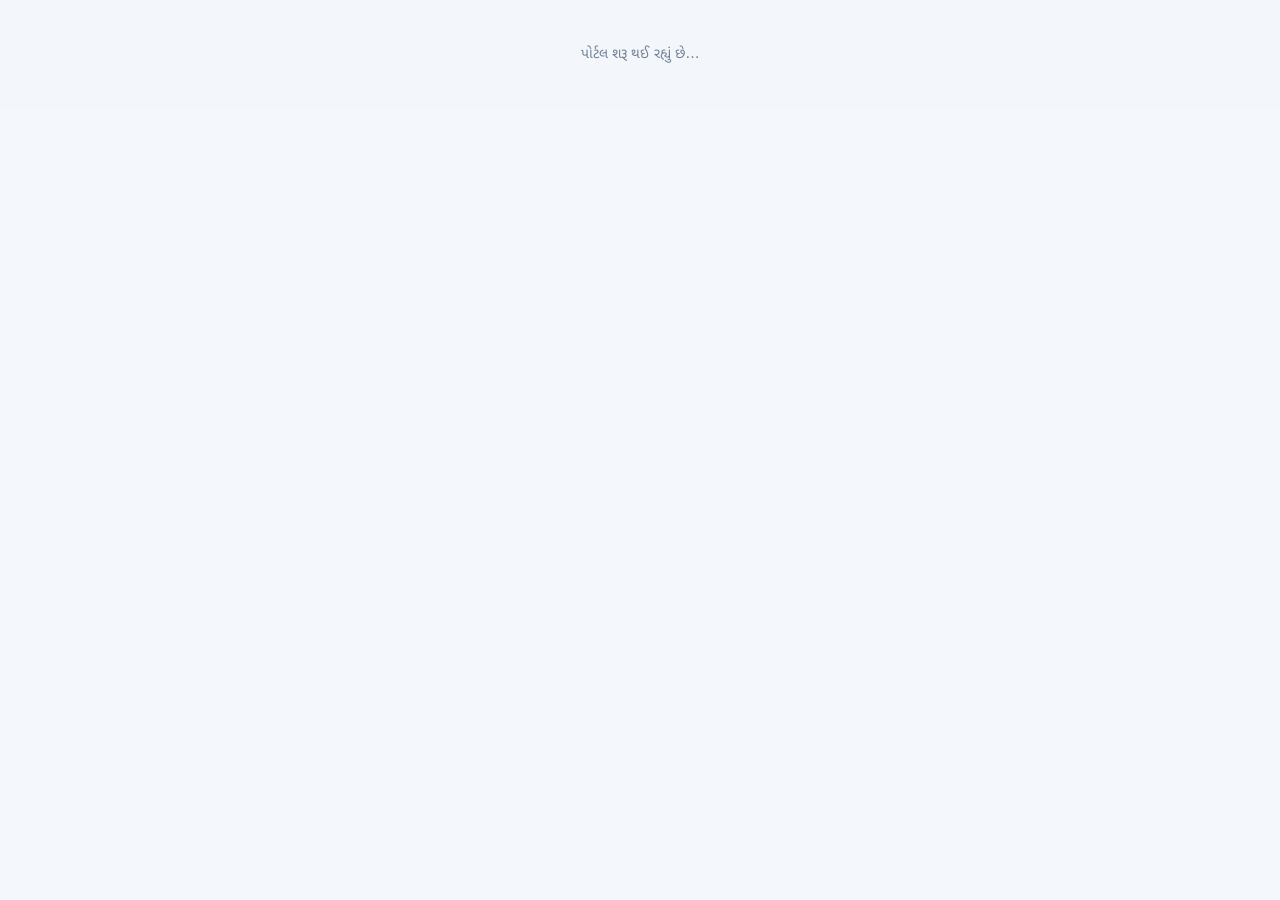
<file: index.html>
<!doctype html><html lang="gu"><head><meta charset="utf-8"><meta name="viewport" content="width=device-width,initial-scale=1"><title>STK Karyalaya | Digital Seva</title><link rel="preconnect" href="https://fonts.googleapis.com"><link rel="preconnect" href="https://fonts.gstatic.com" crossorigin><link href="https://fonts.googleapis.com/css2?family=Noto+Sans+Gujarati:wght@400;500;600;700;800&display=swap" rel="stylesheet"><link rel="stylesheet" href="style.css"><link rel="icon" type="image/svg+xml" href="stk-logo.svg"><script defer src="preferences.js"></script><script src="config.js"></script></head><body><div id="app"><main class="center muted">પોર્ટલ શરૂ થઈ રહ્યું છે…</main></div><script type="module" src="app.js"></script></body></html>
</file>
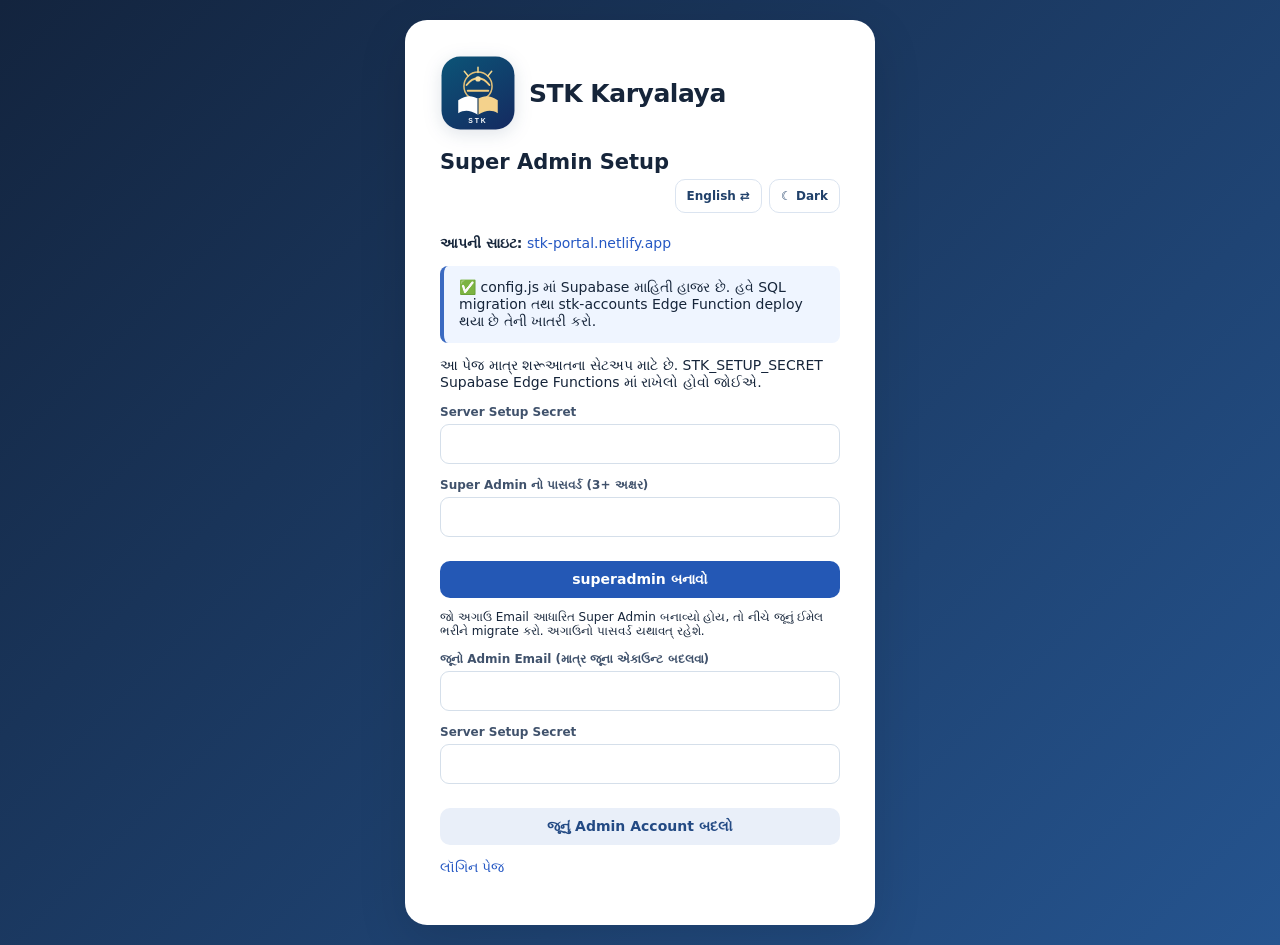
<file: setup.html>
<!doctype html><html lang="gu"><head><meta charset="utf-8"><meta name="viewport" content="width=device-width,initial-scale=1"><title>STK Super Admin Setup</title><link rel="stylesheet" href="style.css"><link rel="icon" type="image/svg+xml" href="stk-logo.svg"><script defer src="preferences.js"></script><script src="config.js"></script></head><body><div class="login"><div class="login-card"><div class="login-brand"><img src="stk-logo.svg" alt="STK logo" class="brand-logo"/><h1>STK Karyalaya</h1></div><h2>Super Admin Setup</h2><div class="stk-preferences" data-stk-prefs></div><p><b>આપની સાઇટ:</b> <a href="https://stk-portal.netlify.app/">stk-portal.netlify.app</a></p><div class="notice" id="check">કનેક્શન ચકાસી રહ્યા છીએ…</div><p>આ પેજ માત્ર શરૂઆતના સેટઅપ માટે છે. STK_SETUP_SECRET Supabase Edge Functions માં રાખેલો હોવો જોઈએ.</p><form id="f"><div class="field"><label>Server Setup Secret</label><input name="secret" type="password" required></div><div class="field"><label>Super Admin નો પાસવર્ડ (3+ અક્ષર)</label><input name="password" type="password" minlength="3" required></div><button class="button">superadmin બનાવો</button></form><p class="small">જો અગાઉ Email આધારિત Super Admin બનાવ્યો હોય, તો નીચે જૂનું ઈમેલ ભરીને migrate કરો. અગાઉનો પાસવર્ડ યથાવત્ રહેશે.</p><form id="m"><div class="field"><label>જૂનો Admin Email (માત્ર જૂના એકાઉન્ટ બદલવા)</label><input name="email" type="email" required></div><div class="field"><label>Server Setup Secret</label><input name="secret" type="password" required></div><button class="button light">જૂનું Admin Account બદલો</button></form><pre id="result" style="white-space:pre-wrap;overflow-wrap:anywhere"></pre><p><a href="index.html">લૉગિન પેજ</a></p></div></div><script>const c=window.STK_CONFIG;
const check=document.getElementById('check');
if(!c||!/^https:\/\//.test(c.supabaseUrl)||c.supabaseUrl.includes('PASTE_')||!c.supabaseAnonKey||c.supabaseAnonKey.includes('PASTE_')){check.textContent='❌ config.js માં Supabase URL અને publishable/anon key ભરવાની બાકી છે.';document.querySelectorAll('form button').forEach(b=>b.disabled=true)}else{check.textContent='✅ config.js માં Supabase માહિતી હાજર છે. હવે SQL migration તથા stk-accounts Edge Function deploy થયા છે તેની ખાતરી કરો.'}
async function call(data){const r=await fetch(c.supabaseUrl+'/functions/v1/stk-accounts',{method:'POST',headers:{'Content-Type':'application/json',apikey:c.supabaseAnonKey},body:JSON.stringify(data)});const v=await r.json().catch(()=>({}));if(!r.ok){if(r.status===404)throw Error('stk-accounts Edge Function મળ્યું નથી. Supabase માં function deploy કરો.');if(r.status===401)throw Error('Function authorization ચકાસો: Verify JWT બંધ રાખવાની જરૂર પડી શકે છે.');throw Error(v.error||'HTTP '+r.status)}return v}document.querySelector('#f').onsubmit=async e=>{e.preventDefault();const d=new FormData(e.target);try{const v=await call({action:'bootstrap',setup_secret:d.get('secret'),username:'superadmin',password:d.get('password')});document.querySelector('#result').textContent='Username: superadmin\nRecovery Code (સુરક્ષિત રીતે સાચવો): '+v.recovery_code}catch(err){document.querySelector('#result').textContent=err.message}};document.querySelector('#m').onsubmit=async e=>{e.preventDefault();const d=new FormData(e.target);try{const v=await call({action:'migrate_existing_admin',setup_secret:d.get('secret'),old_email:d.get('email')});document.querySelector('#result').textContent='Username: superadmin\nજૂનો પાસવર્ડ યથાવત્\nRecovery Code: '+v.recovery_code}catch(err){document.querySelector('#result').textContent=err.message}};</script></body></html>
</file>
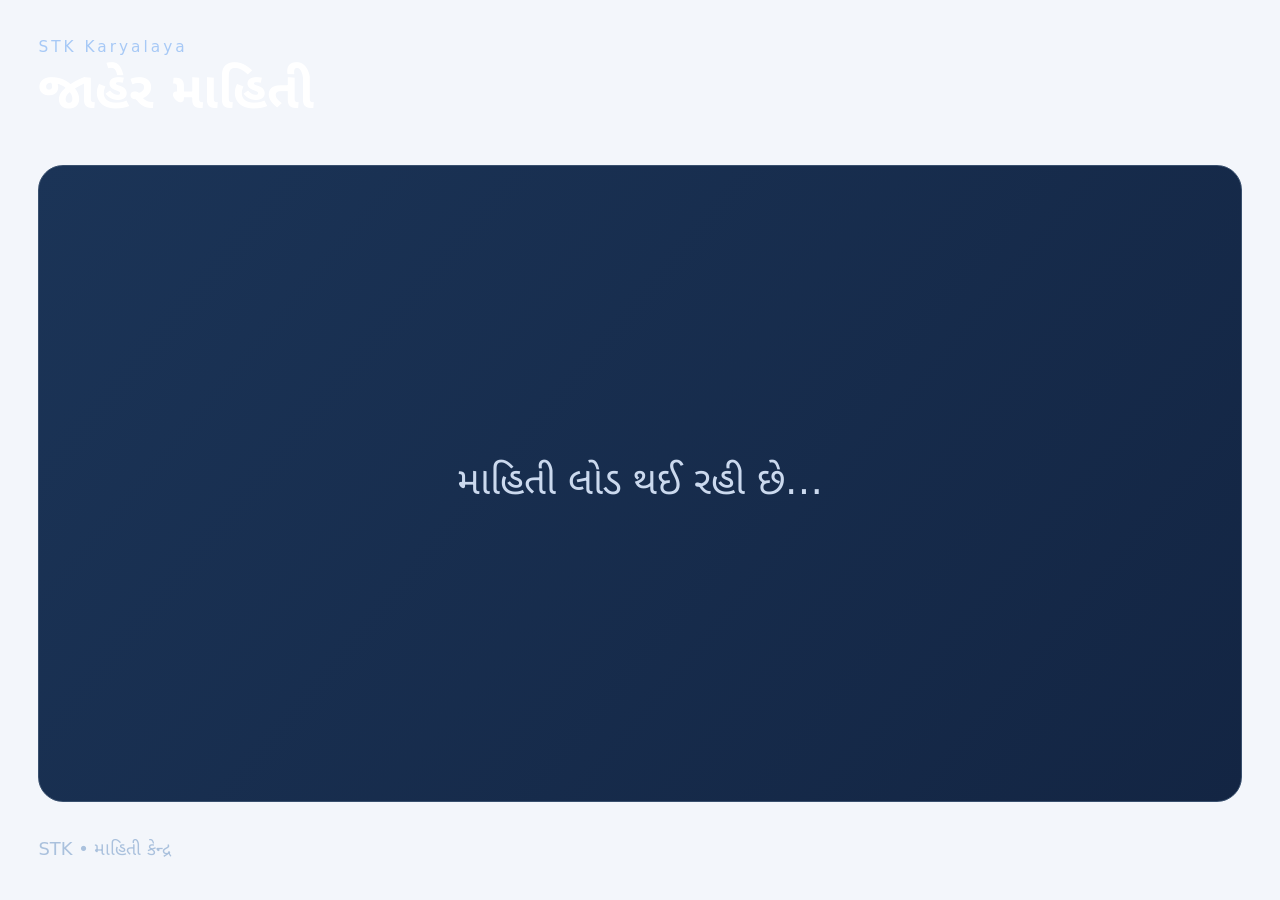
<file: tv.html>
<!doctype html><html lang="gu"><head><meta charset="utf-8"><meta name="viewport" content="width=device-width,initial-scale=1"><meta http-equiv="referrer" content="no-referrer"><title>STK Karyalaya • TV Display</title><link href="https://fonts.googleapis.com/css2?family=Noto+Sans+Gujarati:wght@400;500;600;700;800&display=swap" rel="stylesheet"><link rel="stylesheet" href="style.css"><link rel="icon" type="image/svg+xml" href="stk-logo.svg"><script defer src="preferences.js"></script><script src="config.js"></script></head><body class="tv-body"><section class="tv-stage"><header><div><div class="eyebrow">STK Karyalaya</div><h1 id="tv-title">જાહેર માહિતી</h1></div><div class="clock" id="clock"></div></header><div id="tv-frame" class="tv-frame"><div class="tv-empty">માહિતી લોડ થઈ રહી છે…</div></div><footer><span>STK • માહિતી કેન્દ્ર</span><span id="counter"></span></footer></section><script type="module" src="tv.js"></script></body></html>
</file>
<file: style.css>
:root{font-family:'Noto Sans Gujarati',system-ui,sans-serif;color:#16253a;background:#f4f7fb;font-size:14px}*{box-sizing:border-box}body{margin:0}button,input,select,textarea{font:inherit}button{cursor:pointer}a{color:#2457c3;text-decoration:none}.shell{display:flex;min-height:100vh}.side{background:#14243c;color:white;width:245px;padding:23px 14px;flex-shrink:0;position:sticky;top:0;height:100vh;overflow-y:auto}.brand{padding:8px 13px 26px;font-weight:800;font-size:20px;line-height:1.5}.brand small{display:block;font-size:10px;letter-spacing:2px;color:#a4b9d6}.nav-btn{display:block;width:100%;background:none;border:0;color:#bdcce1;text-align:left;padding:12px;border-radius:10px;margin-bottom:4px}.nav-btn.active,.nav-btn:hover{background:#294263;color:white}.main{padding:29px 34px;flex:1;min-width:0;max-width:1500px;margin:auto}.top{display:flex;justify-content:space-between;align-items:center;margin-bottom:25px;gap:12px}.top h1{margin:0;font-size:25px}.muted{color:#718096}.small{font-size:12px}.pill{display:inline-block;border-radius:20px;background:#e9eff9;color:#36557e;padding:4px 9px;font-size:11px}.panel{background:white;border:1px solid #e4eaf2;box-shadow:0 7px 30px rgba(18,41,67,.035);border-radius:16px;padding:21px;margin-bottom:18px}.panel h2{font-size:18px;margin:0 0 17px}.grid{display:grid;grid-template-columns:repeat(4,minmax(0,1fr));gap:15px}.stat{border:1px solid #e3eaf2;background:#fff;border-radius:15px;padding:18px}.stat .num{font-size:29px;font-weight:800;display:block;color:#234c95;margin-top:7px}.toolbar{display:flex;gap:9px;flex-wrap:wrap;align-items:center;margin-bottom:15px}.control{background:#fff;border:1px solid #d9e1ec;border-radius:9px;padding:10px 12px;min-width:0}.button{border:0;border-radius:9px;background:#2458b5;color:#fff;padding:10px 16px;font-weight:700}.button.light{background:#e9eff9;color:#234a84}.button.danger{background:#ffeded;color:#a91d1d}.button:disabled{opacity:.45;cursor:not-allowed}.tablewrap{overflow:auto}table{width:100%;border-collapse:collapse;text-align:left}td,th{padding:12px 10px;vertical-align:top;border-bottom:1px solid #eef0f5;font-size:12px}th{color:#61718a;font-size:11px;font-weight:700}tr:hover td{background:#fbfcff}.clickable{cursor:pointer}.tag{display:inline-block;border-radius:7px;padding:4px 8px;background:#edf3fd;color:#2c568e;white-space:nowrap;font-size:11px}.tag.approved,.tag.verified{background:#e4f7ec;color:#16764b}.tag.submitted,.tag.completed{background:#fff2d6;color:#855b00}.tag.rejected{background:#ffe3e3;color:#a43737}.form-grid{display:grid;grid-template-columns:1fr 1fr;gap:14px}.field{display:flex;flex-direction:column;gap:5px}.field label{font-size:12px;font-weight:700;color:#40526c}.field input,.field select,.field textarea{width:100%;padding:11px;border:1px solid #d5dfea;border-radius:9px;background:white}.field textarea{min-height:105px;resize:vertical}.span2{grid-column:span 2}.actions{display:flex;flex-wrap:wrap;gap:8px;margin-top:16px}.notice{border-left:4px solid #3b6ac1;padding:13px 15px;background:#eff5ff;border-radius:8px;margin:14px 0}.error{border-left-color:#c63737;background:#fff0f0}.login{display:grid;place-items:center;min-height:100vh;padding:20px;background:linear-gradient(135deg,#13243e,#25548f)}.login-card{width:100%;max-width:470px;background:#fff;border-radius:20px;padding:35px;box-shadow:0 20px 65px #0a172b80}.login-card h1{margin-top:0;font-size:24px}.login-card .field{margin:14px 0}.login-card .button{width:100%;margin-top:10px}.center{text-align:center;padding:45px}.lead{font-size:16px;color:#516480}.toast{position:fixed;right:20px;bottom:20px;background:#173b69;color:#fff;padding:13px 20px;z-index:50;border-radius:10px;max-width:500px;box-shadow:0 8px 30px #0002}.section-title{margin:16px 0;font-size:19px}.tv-body{background:#0b172b;color:white;min-height:100vh}.tv-stage{min-height:100vh;display:flex;flex-direction:column;padding:3vw}.tv-stage header,.tv-stage footer{display:flex;justify-content:space-between;align-items:center}.tv-stage header h1{font-size:clamp(29px,4vw,70px);margin:4px 0 0}.eyebrow{font-size:1.2vw;letter-spacing:3px;color:#a7c9f6}.clock{font-size:2.1vw;color:#b9d0ea}.tv-frame{background:linear-gradient(130deg,#1b3457,#132543);border:1px solid #39506e;flex:1;margin:4vh 0;border-radius:25px;padding:4vw;display:flex;flex-direction:column;justify-content:center}.tv-frame h2{font-size:clamp(28px,4.5vw,75px);line-height:1.6;margin:0 0 2vh}.tv-frame p{font-size:clamp(19px,2.5vw,42px);line-height:1.8;white-space:pre-wrap;color:#d6e7fc;margin:0}.tv-empty{color:#cbd9ee;font-size:3vw;text-align:center}.tv-stage footer{font-size:1.4vw;color:#aac1dd}.pre{white-space:pre-wrap;word-break:break-word}.line{border-top:1px solid #e8edf6;margin:15px 0}.logout{background:#ffffff1a;color:white;border:none;padding:10px;border-radius:8px;width:100%;margin-top:18px}.desktop-header{display:none}@media(max-width:900px){.side{width:205px}.main{padding:20px}.grid{grid-template-columns:repeat(2,1fr)}}@media(max-width:660px){.shell{display:block}.side{position:relative;width:100%;height:auto;padding:10px}.side .brand{padding:5px;font-size:16px}.nav{display:flex;overflow:auto}.nav-btn{white-space:nowrap;width:auto;font-size:11px}.logout{width:auto;margin:5px}.main{padding:16px}.grid,.form-grid{grid-template-columns:1fr}.span2{grid-column:auto}.top h1{font-size:19px}} 

/* STK V3 visual refresh */
:root{--stk-navy:#102848;--stk-blue:#315cb3;--stk-light:#f4f7fc;--stk-line:#e5eaf2}body{font-family:system-ui,-apple-system,"Noto Sans Gujarati",Arial,sans-serif!important;background:#f3f6fb!important}.side{background:linear-gradient(180deg,#102846,#173c68)!important}.brand{letter-spacing:.4px}.nav-btn{border-radius:12px!important;margin:3px 9px;width:calc(100% - 18px)!important}.nav-btn.active{background:rgba(255,255,255,.15)!important;box-shadow:inset 3px 0 #80b6ff}.main{max-width:none!important;background:#f4f7fc;padding:30px 36px!important}.panel,.stat{border:1px solid #e6ebf5!important;border-radius:18px!important;box-shadow:0 6px 26px rgba(27,50,84,.045)!important}.stat{position:relative;min-height:140px;background:white}.stat-icon{position:absolute;right:20px;top:16px;background:#eff5ff;border-radius:12px;padding:9px 13px;color:#315cb3;font-size:23px}.button{border-radius:10px!important;font-weight:650}.welcome{background:linear-gradient(115deg,#173967,#285ca3);border-radius:22px;color:white;padding:30px 34px;margin-bottom:24px;display:flex;justify-content:space-between;align-items:center;gap:20px;overflow:hidden}.welcome h2{color:white!important;font-size:27px;margin:10px 0}.welcome p{color:#d7e8ff;max-width:680px}.welcome .eyebrow{font-size:11px;letter-spacing:2px;color:#b9d7ff}.welcome .button{background:#fff;color:#1c4177}.welcome .button.light{background:rgba(255,255,255,.13);color:white;border-color:rgba(255,255,255,.2)}.welcome-art{font-size:95px;opacity:.4;line-height:1;text-align:center;white-space:nowrap}.welcome-art small{display:block;font-size:10px;letter-spacing:1.8px}.welcome.mini{padding:22px 28px}.approval-number{font-size:44px;font-weight:800}.two-col{display:grid;grid-template-columns:1fr 1fr;gap:18px}.agenda-line{display:flex;gap:12px;align-items:center;width:100%;border:0;background:transparent;text-align:left;padding:12px 4px;border-bottom:1px solid #edf0f6;cursor:pointer;color:#19385e}.agenda-line time{background:#eaf1fb;padding:8px;border-radius:9px;font-size:11px;font-weight:700;white-space:nowrap}.agenda-line span:nth-child(2){flex:1}.agenda-line small{display:block;color:#708097;font-size:12px;margin-top:3px}.field-section{padding:20px;border:1px solid #dce6f4;background:#f8fbff;border-radius:15px}.section-heading{display:flex;align-items:center;gap:12px;margin-bottom:18px}.section-heading>span:first-child{border-radius:10px;background:#e5efff;padding:8px 12px;font-size:21px;color:#2859a0}.section-heading small{display:block;color:#68819f}.section-heading .pill{margin-left:auto}.planner-row{display:grid;grid-template-columns:145px 120px 1fr 130px 42px;gap:8px;margin:8px 0}.planner-row input{min-width:0;width:100%;border:1px solid #d6e0ee;border-radius:8px;padding:10px}.extra-summary{border-top:1px solid #e8eef6;margin-top:20px;padding-top:14px}.extra-line{display:flex;gap:20px;padding:8px 0;border-bottom:1px solid #f0f3f9}.extra-line span{width:210px;color:#748399}.extra-line b{font-weight:500;white-space:pre-wrap}.calendar-toolbar{display:flex;justify-content:space-between;align-items:center;margin-bottom:16px}.calendar-grid{display:grid;grid-template-columns:repeat(7,minmax(0,1fr));gap:5px;margin-bottom:24px}.cal-header{background:#e9eff8;text-align:center;padding:12px 4px;border-radius:8px;color:#426187}.cal-day{min-height:108px;background:white;border:1px solid #e3eaf4;border-radius:11px;padding:10px;overflow:hidden}.cal-day.blank{background:transparent;border:0}.cal-date{font-weight:750;color:#173a66}.cal-event{display:block;width:100%;overflow:hidden;text-overflow:ellipsis;white-space:nowrap;border:0;border-radius:6px;background:#e7f0ff;color:#255197;margin-top:5px;padding:5px;cursor:pointer;text-align:left;font-size:11px}.chart-row{display:flex;align-items:center;gap:10px;width:100%;background:transparent;border:0;text-align:left;padding:10px 0;cursor:pointer}.chart-row>span:first-child{width:130px}.bar-track{flex:1;background:#e8eef7;border-radius:6px;height:10px}.bar-fill{display:block;height:10px;border-radius:6px;background:linear-gradient(90deg,#3668c2,#75acf0)}.chart-row b{min-width:24px;text-align:right}.dept-report,.pub-row{display:flex;align-items:center;justify-content:space-between;border-bottom:1px solid #eef1f7;padding:14px 0;gap:15px}.dept-report small{color:#7d899b}.pub-row>div{flex:1}.login-card{border-radius:22px!important;box-shadow:0 15px 50px rgba(0,0,0,.12)!important}@media(max-width:1100px){.two-col{grid-template-columns:1fr}.planner-row{grid-template-columns:1fr 1fr}.planner-row input:nth-child(3){grid-column:span 2}}@media(max-width:700px){.main{padding:20px!important}.welcome-art{display:none}.calendar-grid{gap:2px}.cal-day{min-height:74px;padding:5px}.cal-event{font-size:9px}.cal-header{font-size:11px}.two-col{grid-template-columns:1fr}}

/* Version 4 | Branding, bilingual control and themes */
.brand-lockup{display:flex;align-items:center;gap:12px!important;font-size:17px!important;white-space:nowrap}.brand-logo{height:45px;width:45px;object-fit:contain;flex-shrink:0;filter:drop-shadow(0 4px 9px #08264a21)}.brand-lockup .brand-logo{height:42px;width:42px}.login-brand{display:flex;align-items:center;gap:13px;margin-bottom:19px}.login-brand h1{margin:0!important;font-size:25px;letter-spacing:-.45px}.login-brand img{width:57px;height:57px}.header-actions{display:flex;align-items:center;gap:12px;flex-wrap:wrap}.stk-preferences{display:flex;justify-content:flex-end;align-items:center;gap:7px;margin-bottom:10px}.stk-control{cursor:pointer;border:1px solid var(--stk-control-border,#dbe4f0);background:var(--stk-control-bg,#fff);color:var(--stk-control-text,#21416a);font-size:12px;padding:9px 11px;border-radius:10px;font-weight:700;transition:background .15s ease}.stk-control:hover{filter:brightness(.95)}.stk-control:focus-visible{outline:3px solid #75adfa;outline-offset:2px}.login-card .stk-preferences{margin:-12px 0 22px}.tv-brand{display:flex;align-items:center;gap:13px}.tv-brand img{width:48px;height:48px}html[data-theme="dark"]{color-scheme:dark;--stk-control-border:#4b607b;--stk-control-bg:#243b59;--stk-control-text:#f5f9ff}html[data-theme="dark"] body{background:#0a1426!important;color:#e8effb}html[data-theme="dark"] .main{background:#0b1628!important;color:#e8effb}html[data-theme="dark"] .panel,html[data-theme="dark"] .stat,html[data-theme="dark"] .cal-day,html[data-theme="dark"] .login-card{background:#17263c!important;border-color:#34465d!important;color:#edf4ff}html[data-theme="dark"] .panel h2,html[data-theme="dark"] .stat strong,html[data-theme="dark"] .login-card h1,html[data-theme="dark"] .top h1{color:#f1f6ff!important}html[data-theme="dark"] .muted,html[data-theme="dark"] .small.muted,html[data-theme="dark"] .field label,html[data-theme="dark"] th,html[data-theme="dark"] .lead{color:#b0c4e0!important}html[data-theme="dark"] .field input,html[data-theme="dark"] .field select,html[data-theme="dark"] .field textarea,html[data-theme="dark"] .control,html[data-theme="dark"] .planner-row input{background:#101e32!important;color:#f2f6ff!important;border-color:#48607d!important}html[data-theme="dark"] .button.light,html[data-theme="dark"] .cal-header,html[data-theme="dark"] .tag{background:#283e5a!important;color:#e6f0ff!important}html[data-theme="dark"] td,html[data-theme="dark"] th,html[data-theme="dark"] .dept-report,html[data-theme="dark"] .pub-row,html[data-theme="dark"] .agenda-line{border-color:#34465d!important;color:#ecf2ff}html[data-theme="dark"] tr:hover td{background:#203650!important}html[data-theme="dark"] .field-section,html[data-theme="dark"] .notice,html[data-theme="dark"] .cal-event{background:#233b59!important;color:#eaf2ff!important;border-color:#4a6384!important}html[data-theme="dark"] .login{background:linear-gradient(145deg,#050b15,#142b4a)!important}html[data-theme="dark"] .agenda-line{background:transparent}html[data-theme="dark"] .line{border-color:#34465d}html[data-theme="dark"] a{color:#83baff}html[data-theme="dark"] .cal-date{color:#d1e5ff}html[data-theme="dark"] .section-heading small{color:#adc4df}html[data-theme="dark"] .chart-row{color:#eaf2ff}@media(max-width:700px){.header-actions{margin-top:12px;justify-content:space-between}.top{flex-wrap:wrap}.brand-lockup{justify-content:flex-start}.stk-control{padding:8px}}
/* V5 – speedy startup, EDU monthly planning and file import */
.boot-skeleton{min-height:90vh;display:flex;align-items:center;justify-content:center;flex-direction:column;gap:14px;text-align:center;background:var(--bg,#f3f7fc);color:var(--text,#172a45)}
.boot-skeleton h2{margin:0}.boot-skeleton p{color:var(--muted,#66758f)}
.boot-progress{width:190px;height:5px;background:#dbe4f3;overflow:hidden;border-radius:9px;position:relative}
.boot-progress:after{content:"";position:absolute;background:#346ad2;height:100%;width:40%;animation:stk-load 1s infinite ease-in-out}
@keyframes stk-load{0%{left:-40%}100%{left:100%}}
.edu-planning-feature{border-radius:23px;padding:24px;display:grid;grid-template-columns:minmax(220px,1fr) minmax(230px,1fr);gap:22px;background:linear-gradient(116deg,#12396e,#2861b7);color:white;margin-bottom:22px;box-shadow:0 10px 26px #173c7828}
.edu-planning-feature h2{color:white;font-size:25px;margin:9px 0}.edu-planning-feature p{color:#d8e5fa}.edu-planning-feature .eyebrow{color:#c7e0ff}.edu-planning-feature .button.light{background:#ffffffdd;color:#17376e}
.edu-plan-list{border-radius:15px;padding:12px;background:#ffffff18;max-height:280px;overflow:auto}.edu-plan-list .agenda-line{color:white;border-bottom:1px solid #ffffff2c;background:none;width:100%;text-align:left}.edu-plan-list .agenda-line:hover{background:#ffffff20}.edu-plan-list small{color:#d4e4ff}.edu-plan-list p{margin:20px}
.import-flow{background:var(--surface,#edf4ff);display:flex;flex-wrap:wrap;align-items:center;gap:12px;padding:16px;border-radius:14px;margin-bottom:20px;color:var(--text,#193f73)}
.import-flow span{opacity:.4}.import-flow b{font-size:12px}.form-grid input[type=file]{padding:12px;border:1px dashed #7b9cca;border-radius:10px;width:100%}
@media(max-width:850px){.edu-planning-feature{grid-template-columns:1fr}.import-flow{gap:8px}}

/* V6 – simple role-focused experience */
:root{--easy-ink:#173454;--easy-border:#e4eaf4;--easy-shadow:0 8px 30px rgba(22,48,81,.055)}
.easy-shell{background:#f6f8fc}.easy-side{width:255px;background:#122c49;padding:24px 15px}.easy-side .brand{display:flex;align-items:center;gap:12px;font-size:17px;padding:5px 8px 24px}.easy-side .brand img{width:52px;height:52px;object-fit:contain;border-radius:14px}.easy-side .brand small{font-size:10px;font-weight:500;letter-spacing:0;margin-top:4px;color:#bbd1e5}.easy-side-caption{font-size:11px;color:#95aec8;margin:10px 12px 8px}.easy-side .nav-btn{font-size:14px;padding:14px 12px;display:flex;align-items:center;gap:10px}.easy-nav-icon{display:inline-flex;width:24px;justify-content:center;font-size:20px}.easy-user{display:flex;gap:10px;margin:28px 8px 8px;padding:16px 0;border-top:1px solid #35516d;color:#fff;align-items:center}.easy-user b{display:block;font-size:12px}.easy-user small{display:block;color:#bdcee1;font-size:10px}.easy-avatar{width:34px;height:34px;border-radius:50%;background:#d5ecf1;color:#1b3b59;display:grid;place-items:center;font-size:17px;font-weight:700}.easy-top{border-bottom:1px solid #e7edf4;padding-bottom:18px}.easy-breadcrumb{color:#7b8da5;font-size:11px;margin-bottom:5px}.easy-hero{border-radius:22px;background:linear-gradient(105deg,#e5f2ff 0%,#f7fafb 73%,#f9eada 100%);display:flex;justify-content:space-between;gap:16px;align-items:center;padding:30px 35px;margin-bottom:18px;border:1px solid #e0eaf6}.easy-hero h2{font-size:27px;margin:9px 0 5px;color:#15325c}.easy-hero p{color:#61738d;margin:0 0 22px}.easy-hero-tag{color:#275b91;font-weight:600;font-size:12px}.easy-hero-symbol{display:grid;place-items:center;color:#bf924d;font-size:76px;text-align:center;opacity:.85;min-width:190px}.easy-hero-symbol span{display:block;font-size:12px;color:#83633e}.easy-primary{background:#1d5da1!important;padding:13px 24px!important;border-radius:12px!important;font-weight:700}.easy-committee-banner{background:#fff;border:1px solid var(--easy-border);box-shadow:var(--easy-shadow);border-radius:15px;margin-bottom:15px;display:flex;gap:12px;align-items:center;padding:14px 18px}.easy-committee-banner span{color:#74849b;font-size:12px}.easy-committee-banner strong{color:#17385c}.easy-committee-banner small{margin-left:auto;color:#6d85a4}.easy-stats{display:grid;grid-template-columns:repeat(3,1fr);gap:13px;margin-bottom:28px}.easy-stats>div{background:#fff;border:1px solid var(--easy-border);border-radius:16px;padding:18px 22px;box-shadow:var(--easy-shadow)}.easy-stats span{display:block;color:#647790;font-size:12px}.easy-stats b{font-size:30px;color:#234e83;display:block;margin-top:6px}.easy-section-title{display:flex;justify-content:space-between;align-items:center;gap:10px;margin:14px 0}.easy-section-title h2{font-size:20px;color:var(--easy-ink);margin:0}.easy-section-title span{font-size:12px;color:#7b8b9e}.easy-action-grid{display:grid;grid-template-columns:repeat(4,minmax(0,1fr));gap:13px;margin-bottom:28px}.easy-action{position:relative;display:flex;flex-direction:column;align-items:flex-start;text-align:left;min-height:161px;padding:18px;border:1px solid #e8e9ef;border-radius:19px;transition:transform .12s,box-shadow .12s;background:#fff;color:#173656}.easy-action:hover{transform:translateY(-3px);box-shadow:0 12px 27px rgba(12,45,92,.1)}.easy-action.mint{background:#e6f7f0}.easy-action.lavender{background:#f0edff}.easy-action.peach{background:#fff1e4}.easy-action.sky{background:#eaf4ff}.easy-action-symbol{font-size:29px;margin-bottom:13px}.easy-action b{font-size:15px}.easy-action small{color:#627891;font-size:11px;margin-top:6px}.easy-arrow{position:absolute;right:18px;top:18px;font-size:21px}.easy-bottom-grid{display:grid;grid-template-columns:1fr 1fr;gap:14px}.easy-bottom-grid .panel{min-width:0}.easy-wizard-heading{display:flex;align-items:center;gap:14px;margin:20px 0 13px}.easy-wizard-heading h2{font-size:18px;margin:0}.easy-wizard-heading p{color:#718098;font-size:12px;margin:4px 0}.easy-step{width:38px;height:38px;flex-shrink:0;background:#265fa6;color:#fff;border-radius:12px;display:grid;place-items:center;font-size:17px;font-weight:700}.easy-form{max-width:930px}.easy-form-section{background:#fff;border:1px solid var(--easy-border);border-radius:18px;padding:24px;box-shadow:var(--easy-shadow)}.easy-form .field label{font-weight:700;color:#334b66}.easy-form .field input,.easy-form .field textarea,.easy-form .field select{border-radius:11px!important}.easy-more{margin-top:16px;border:1px solid #e0e8f2;border-radius:12px;padding:14px;color:#365a83}.easy-more summary{cursor:pointer;font-weight:600}.easy-form-footer{background:#fff;border-radius:16px;padding:18px;display:flex;align-items:center;gap:12px;margin:20px 0}.easy-form-footer small{font-size:11px;color:#7788a0;margin-left:auto}.easy-form .field-section{border:none!important;box-shadow:none!important;padding:0!important;margin:0!important}.login-brand img.brand-logo{width:76px;height:76px}.brand-lockup .brand-logo{width:48px;height:48px}@media(max-width:1080px){.easy-action-grid{grid-template-columns:repeat(2,1fr)}.easy-bottom-grid{grid-template-columns:1fr}}@media(max-width:760px){.easy-shell{display:block}.easy-side{width:100%;height:auto;position:relative;overflow:visible;padding:12px}.easy-side .nav{display:flex;gap:5px;overflow-x:auto}.easy-side .nav-btn{white-space:nowrap;flex-shrink:0;margin:0}.easy-side-caption,.easy-user,.easy-side .logout{display:none}.main{padding:16px}.easy-hero{padding:20px}.easy-hero-symbol{display:none}.easy-hero h2{font-size:22px}.easy-stats{gap:6px}.easy-stats>div{padding:12px}.easy-stats b{font-size:23px}.easy-action-grid{gap:9px}.easy-action{padding:13px;min-height:145px}.easy-form-section{padding:15px}.easy-form-footer{flex-wrap:wrap}.easy-form-footer small{margin-left:0;width:100%}}
</file>
